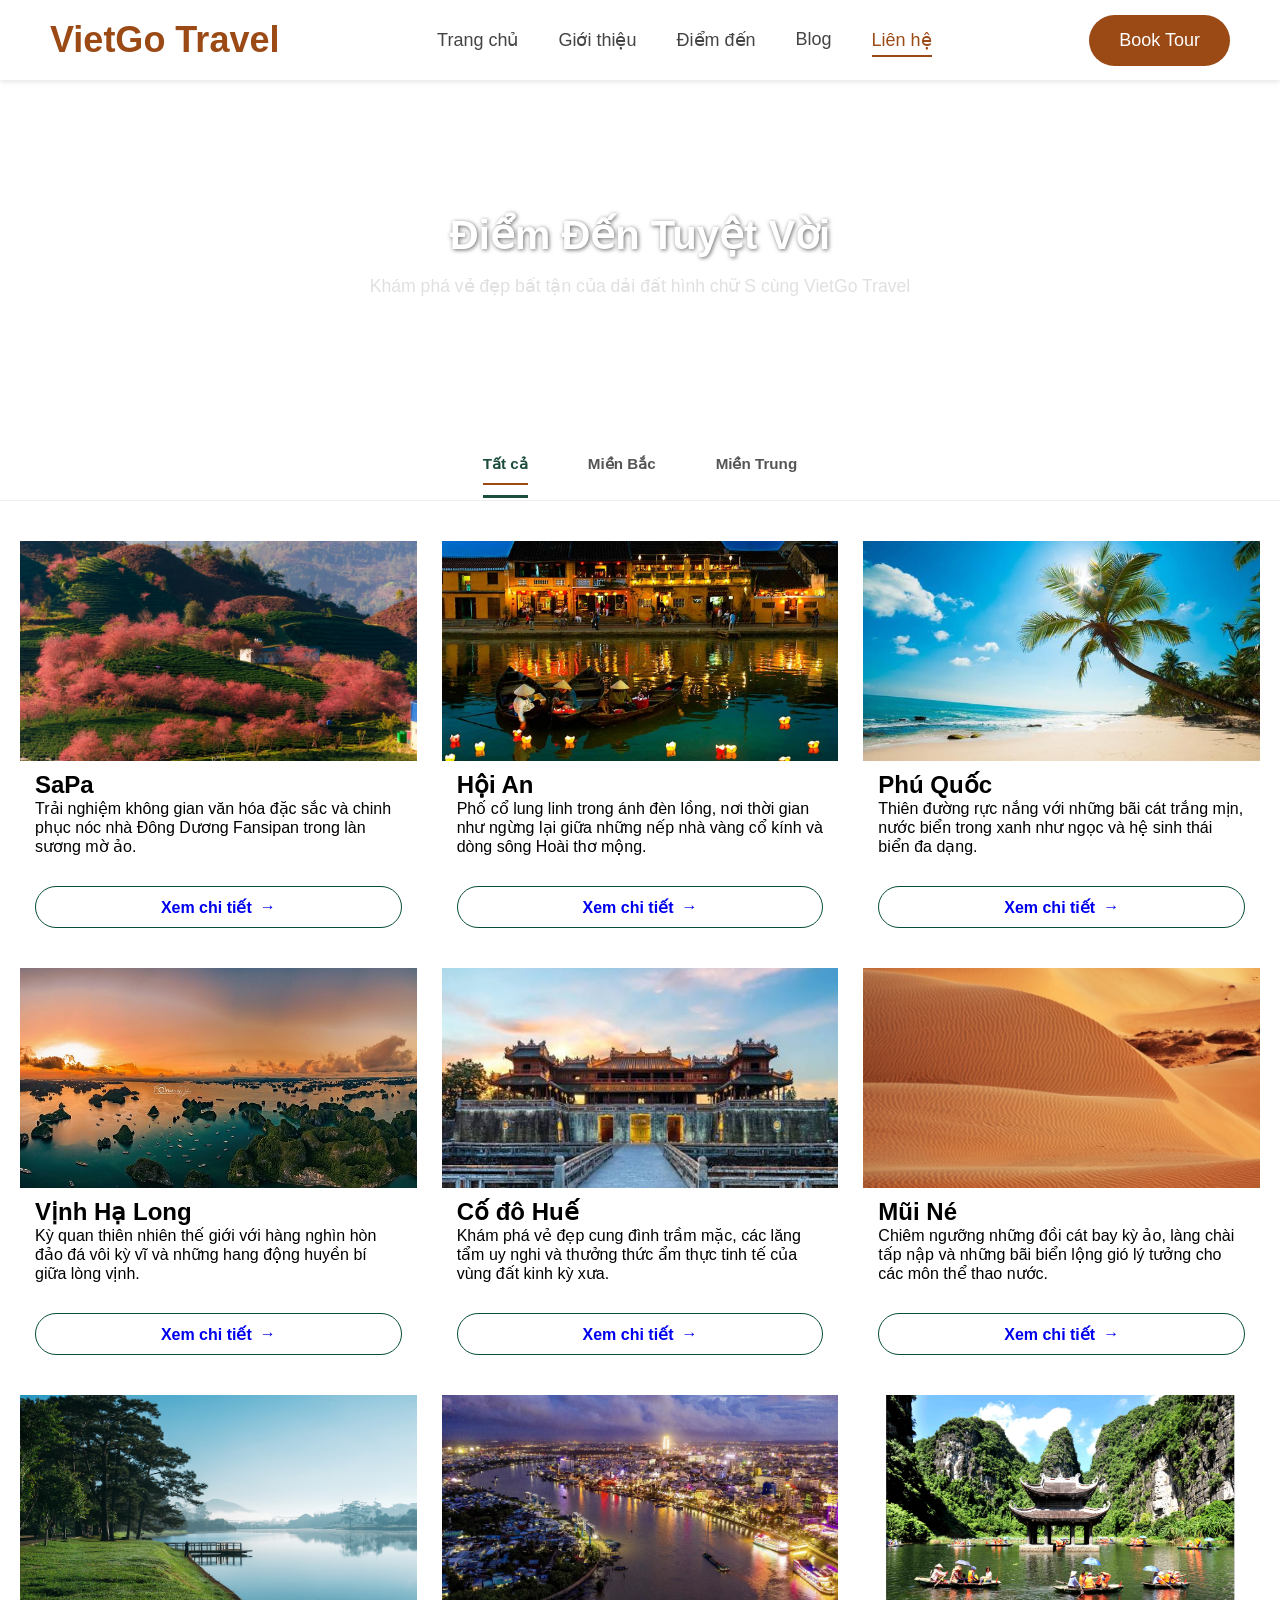
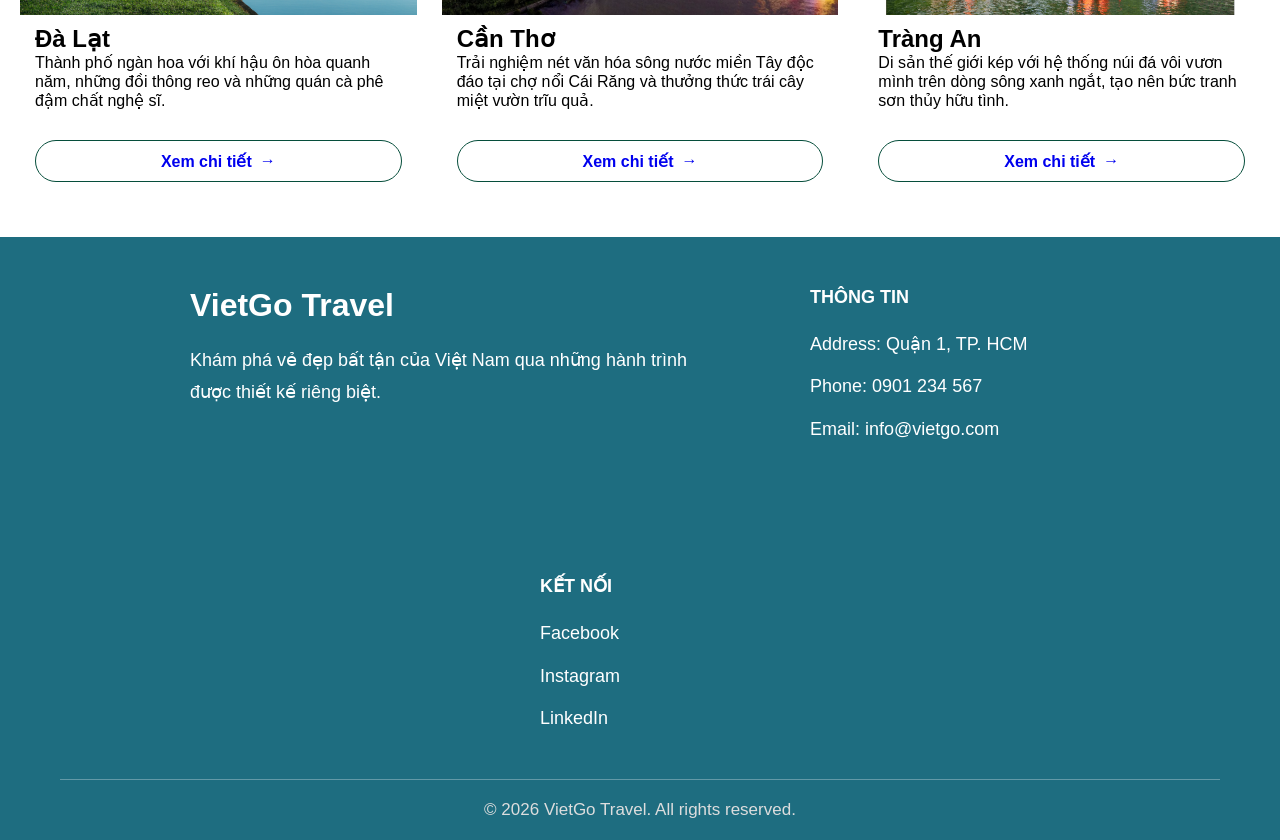
<file: html/Dien_den.html>
<!DOCTYPE html>
<html lang="vi">
<head>
    <meta charset="UTF-8">
    <meta name="viewport" content="width=device-width, initial-scale=1.0">
    <title>VietGo Travel</title>
    <link rel="stylesheet" href="../css/diemdentuyetvoi.css">
</head>
<body>

    <!-- Header / Navigation -->
    <header>
        <div class="logo">
            <h2>VietGo Travel</h2>
        </div>

        <nav>
            <ul>
                <li><a href="#">Trang chủ</a></li>
                <li><a href="#">Giới thiệu</a></li>
                <li><a href="#">Điểm đến</a></li>
                <li><a href="#">Blog</a></li>
                <li><a href="#" class="active">Liên hệ</a></li>
            </ul>
        </nav>

        <button>Book Tour</button>
    </header>

    <!-- Hero Banner Section -->
    <section class="hero-header">
        <div class="hero-banner">
            <div class="hero-content">
                <h1>Điểm Đến Tuyệt Vời</h1>
                <p>Khám phá vẻ đẹp bất tận của dải đất hình chữ S cùng VietGo Travel</p>
            </div>
        </div>
        <nav class="hero-tabs">
            <ul>
                <li class="active"><a href="#">Tất cả</a></li>
                <li><a href="#">Miền Bắc</a></li>
                <li><a href="#">Miền Trung</a></li>
            </ul>
        </nav>
    </section>

    <!-- Main Content -->
    <main class="section main">
        <div class="container">
            
            <div class="item">
                <img src="../imgs/hoa anh dao sapa.jpg" alt="Sapa"/>
                <h3>SaPa</h3>
                <p>Trải nghiệm không gian văn hóa đặc sắc và chinh phục nóc nhà Đông Dương Fansipan trong làn sương mờ ảo.</p>
                <a href="#" class="btn-detail">
                    Xem chi tiết <span>→</span>
                </a>
            </div>

            <div class="item">
                <img src="../imgs/pho co hoi an.jpg" alt="Hội An"/>
                <h3>Hội An</h3>
                <p>Phố cổ lung linh trong ánh đèn lồng, nơi thời gian như ngừng lại giữa những nếp nhà vàng cổ kính và dòng sông Hoài thơ mộng.</p>
                <a href="#" class="btn-detail">
                    Xem chi tiết <span>→</span>
                </a>
            </div>

            <div class="item">
                <img src="../imgs/phu quoc.jpg" alt="Phú Quốc"/>
                <h3>Phú Quốc</h3>
                <p>Thiên đường rực nắng với những bãi cát trắng mịn, nước biển trong xanh như ngọc và hệ sinh thái biển đa dạng.</p>
                <a href="#" class="btn-detail">
                    Xem chi tiết <span>→</span>
                </a>
            </div>

            <div class="item">
                <img src="../imgs/Anh-dep-Vinh-Ha-Long-15.jpg" alt="Hạ Long"/>
                <h3>Vịnh Hạ Long</h3>
                <p>Kỳ quan thiên nhiên thế giới với hàng nghìn hòn đảo đá vôi kỳ vĩ và những hang động huyền bí giữa lòng vịnh.</p>
                <a href="#" class="btn-detail">
                    Xem chi tiết <span>→</span>
                </a>
            </div>

            <div class="item">
                <img src="../imgs/co do hue.jpg" alt="Huế"/>
                <h3>Cố đô Huế</h3>
                <p>Khám phá vẻ đẹp cung đình trầm mặc, các lăng tẩm uy nghi và thưởng thức ẩm thực tinh tế của vùng đất kinh kỳ xưa.</p>
                <a href="#" class="btn-detail">
                    Xem chi tiết <span>→</span>
                </a>
            </div>

            <div class="item">
                <img src="../imgs/MUI NE.jpg" alt="Mũi Né"/>
                <h3>Mũi Né</h3>
                <p>Chiêm ngưỡng những đồi cát bay kỳ ảo, làng chài tấp nập và những bãi biển lộng gió lý tưởng cho các môn thể thao nước.</p>
                <a href="#" class="btn-detail">
                    Xem chi tiết <span>→</span>
                </a>
            </div>

            <div class="item">
                <img src="../imgs/da lat.jpg" alt="Đà Lạt"/>
                <h3>Đà Lạt</h3>
                <p>Thành phố ngàn hoa với khí hậu ôn hòa quanh năm, những đồi thông reo và những quán cà phê đậm chất nghệ sĩ.</p>
                <a href="#" class="btn-detail">
                    Xem chi tiết <span>→</span>
                </a>
            </div>

            <div class="item">
                <img src="../imgs/dia-diem-check-in-can-tho.webp" alt="Cần Thơ"/>
                <h3>Cần Thơ</h3>
                <p>Trải nghiệm nét văn hóa sông nước miền Tây độc đáo tại chợ nổi Cái Răng và thưởng thức trái cây miệt vườn trĩu quả.</p>
                <a href="#" class="btn-detail">
                    Xem chi tiết <span>→</span>
                </a>
            </div>
            
            <div class="item">
                <img src="../imgs/Trang-An-2.jpg" alt="Tràng An"/>
                <h3>Tràng An</h3>
                <p>Di sản thế giới kép với hệ thống núi đá vôi vươn mình trên dòng sông xanh ngắt, tạo nên bức tranh sơn thủy hữu tình.</p>
                <a href="#" class="btn-detail">
                    Xem chi tiết <span>→</span>
                </a>
            </div>
               
        </div>
    </main>

    <!-- Footer -->
    <footer>
        <div class="footer-container">
            <div class="footer-box">
                <h2>VietGo Travel</h2>
                <p>Khám phá vẻ đẹp bất tận của Việt Nam qua những hành trình được thiết kế riêng biệt.</p>
            </div>

            <div class="footer-box">
                <h3>THÔNG TIN</h3>
                <p>Address: Quận 1, TP. HCM</p>
                <p>Phone: 0901 234 567</p>
                <p>Email: info@vietgo.com</p>
            </div>

            <div class="footer-box">
                <h3>KẾT NỐI</h3>
                <p>Facebook</p>
                <p>Instagram</p>
                <p>LinkedIn</p>
            </div>
        </div>

        <hr>

        <p class="copyright">
            © 2026 VietGo Travel. All rights reserved.
        </p>
    </footer>

</body>
</html>
</file>
<file: css/diemdentuyetvoi.css>
/* ==========================================
   1. RESET & GENERAL STYLES
   ========================================== */
*{
    margin: 0;
    padding: 0;
    box-sizing: border-box;
    font-family: Arial, Helvetica, sans-serif;
}

body {
    display: flex;
    flex-direction: column;
    margin: 0;
    padding: 0;
    min-height: 100vh;
}

a {
    text-decoration: none;
    transition: color 0.3s;
}

a:hover {
    color: #ffa500;
}

img {
    max-width: 100%;
    display: block;
}

button {
    background: #9b4a16;
    color: white;
    border: none;
    padding: 15px 30px;
    border-radius: 30px;
    font-size: 18px;
    cursor: pointer;
    transition: 0.3s;
}

button:hover {
    background: #7c3910;
}

/* Structure Layout */
.section {
    clear: both;
    float: none;
    width: 100%;
    display: block;
}

.container {
    margin: 0 auto;
    width: 1200px;
    box-sizing: border-box;
}

/* ==========================================
   2. HEADER & NAVIGATION
   ========================================== */
header {
    width: 100%;
    height: 80px;
    background: white;
    display: flex;
    justify-content: space-between;
    align-items: center;
    padding: 0 50px;
    box-shadow: 0 2px 5px rgba(0,0,0,0.1);
}

.logo h2 {
    color: #9b4a16;
    font-size: 36px;
}

nav ul {
    display: flex;
    list-style: none;
    gap: 40px;
}

nav ul li a {
    color: #444;
    font-size: 18px;
}

nav ul li a:hover {
    color: #9b4a16;
}

.active {
    color: #9b4a16;
    border-bottom: 2px solid #9b4a16;
    padding-bottom: 5px;
}

/* ==========================================
   3. HERO BANNER & TABS ANIMATION
   ========================================== */
.hero-header {
    display: block;
    clear: both;
    width: 100%;
    overflow: hidden;
    position: relative;
}

.hero-banner {
    display: flex;
    align-items: center;      
    justify-content: center;   
    text-align: center;
    width: 100%;
    height: 350px; 
    background-size: cover;
    background-position: center;
    position: relative;
    z-index: 1;
    animation: changeBackground 16s infinite;
}

.hero-content h1 {
    color: #ffffff;
    font-size: 2.5rem;
    font-weight: 700;
    margin-bottom: 15px;
    line-height: 1.2;
    text-shadow: 1px 1px 4px rgba(0,0,0,0.6);
}

.hero-content p {
    color: #e0e0e0;
    font-size: 1.1rem;
    line-height: 1.4;
    font-weight: 500;
}

@keyframes changeBackground {
    0%, 25% {
        background-image: linear-gradient(rgba(0, 0, 0, 0.4), rgba(0, 0, 0, 0.5)), 
                        url("../imgs/dia-diem-ngam-lua-chin-1.jpg");
    }
    33%, 58% {
        background-image: linear-gradient(rgba(0, 0, 0, 0.4), rgba(0, 0, 0, 0.5)), 
                        url("../imgs/anh\ nen\ da\ lat.jpg"); 
    }
    66%, 91% {
        background-image: linear-gradient(rgba(0, 0, 0, 0.4), rgba(0, 0, 0, 0.5)), 
                        url("../imgs/tuyet1-sapa.webp");
    }
    100% {
        background-image: linear-gradient(rgba(0, 0, 0, 0.4), rgba(0, 0, 0, 0.5)), 
                        url("../imgs/dia-diem-ngam-lua-chin-1.jpg");
    }
}

/* Hero Tabs Menu */
.hero-tabs {
    display: block;
    width: 100%;
    background-color: #ffffff;
    border-bottom: 1px solid #eee;
    padding: 15px 0;
    position: relative;
    z-index: 2;
    clear: both;
}

.hero-tabs ul {
    display: flex;
    list-style: none;
    justify-content: center;
    gap: 60px;
    max-width: 1200px;
    margin: 0 auto;
    padding: 0;
}

.hero-tabs li {
    padding: 10px 0;
    position: relative;
}

.hero-tabs li a {
    color: #555555;
    font-weight: 600;
    font-size: 0.95rem;
}

.hero-tabs li.active a {
    color: #1b4d3e;
}

.hero-tabs li.active::after {
    content: '';
    position: absolute;
    bottom: -15px; 
    left: 0;
    width: 100%;
    height: 3px;
    background-color: #1b4d3e;
}

/* ==========================================
   4. DESTINATIONS CARDS LAYOUT (SaPa, Hội An, Phú Quốc...)
   ========================================== */
.destinations-wrapper {
    clear: both; 
    display: block;
    padding-top: 20px;
}
.section.main {
    width: 100%;
    padding: 40px 20px;
    box-sizing: border-box;
}
.section.main .container {
    display: flex;
    flex-wrap: wrap; /* Cho phép các ô tự động xuống hàng khi hết chỗ */
    gap: 25px;
    width: 100%;
    justify-content: space-between; /* Giãn đều các ô ra sát hai bên */
}

.item {
    /* Tính toán chia đều 3 cột trên màn hình lớn và trừ đi khoảng cách gap */
    flex: 1 1 calc(33.333% - 20px); 
    min-width: 300px; /* Không cho phép ô co quá nhỏ trên mobile */
    box-sizing: border-box;
}

.item:hover {
    transform: translateY(-5px);
}

.item img {
    width: 100%;
    height: 220px;
    object-fit: cover;
}

.item h3 {
    padding: 10px 15px 0;
    font-size: 24px;
}

.item p {
    padding: 0 15px 15px;
}

.btn-detail {
    display: flex;
    justify-content: center;
    align-items: center;
    gap: 8px;
    width: calc(100% - 30px);
    height: 42px;
    margin: 15px auto;
    border: 1px solid #064E3B;
    border-radius: 25px;
    background: #fff;
    font-weight: 600;
    cursor: pointer;
    transition: 0.3s;
}

.btn-detail:hover {
    background: #064E3B;
    color: white;
}

/* ==========================================
   5. FOOTER
   ========================================== */
footer {
    background-color: #1e6d80;
    color: #fff;
    padding: 50px 60px 20px;
    width: 100%;
    box-sizing: border-box;
    clear: both;
}

.footer-container {
    display: flex;
    align-items: flex-start;
    justify-content: center;
    gap: 120px;
    flex-wrap: wrap;
}

.footer-box:first-child { width: 500px; }
.footer-box:nth-child(2) { width: 280px; }
.footer-box:nth-child(3) { width: 200px; }

.footer-box h2 { font-size: 32px; margin-bottom: 20px; }
.footer-box h3 { font-size: 18px; margin-bottom: 20px; }
.footer-box p { font-size: 18px; line-height: 1.8; margin-bottom: 10px; }

footer hr {
    border: none;
    border-top: 1px solid rgba(255,255,255,.3);
    margin: 35px 0 20px;
}

.copyright {
    font-size: 17px;
    color: #ddd;
    text-align: center;
}

/* ==========================================
   6. RESPONSIVE MEDIA QUERIES
   ========================================== */
@media screen and (max-width: 1366px) {
    .item {
        width: calc(33.333% - 30px);
    }
    .container {
        width: 1140px;
    }
}

@media screen and (max-width: 922px) {
    .item {
        width: calc(50% - 30px); /* Đã sửa lỗi khoảng cách */
    }
    .container {
        width: 950px;
    }
}

@media screen and (max-width: 766px) {
    .item {
        width: calc(100% - 30px); /* Đã sửa lỗi khoảng cách */
    }
    .container {
        width: 100%;
        padding: 0 15px;
    }
    .footer-container {
        gap: 40px;
    }
    .footer-box:first-child, 
    .footer-box:nth-child(2), 
    .footer-box:nth-child(3) {
        width: 100%;
    }
}
</file>
